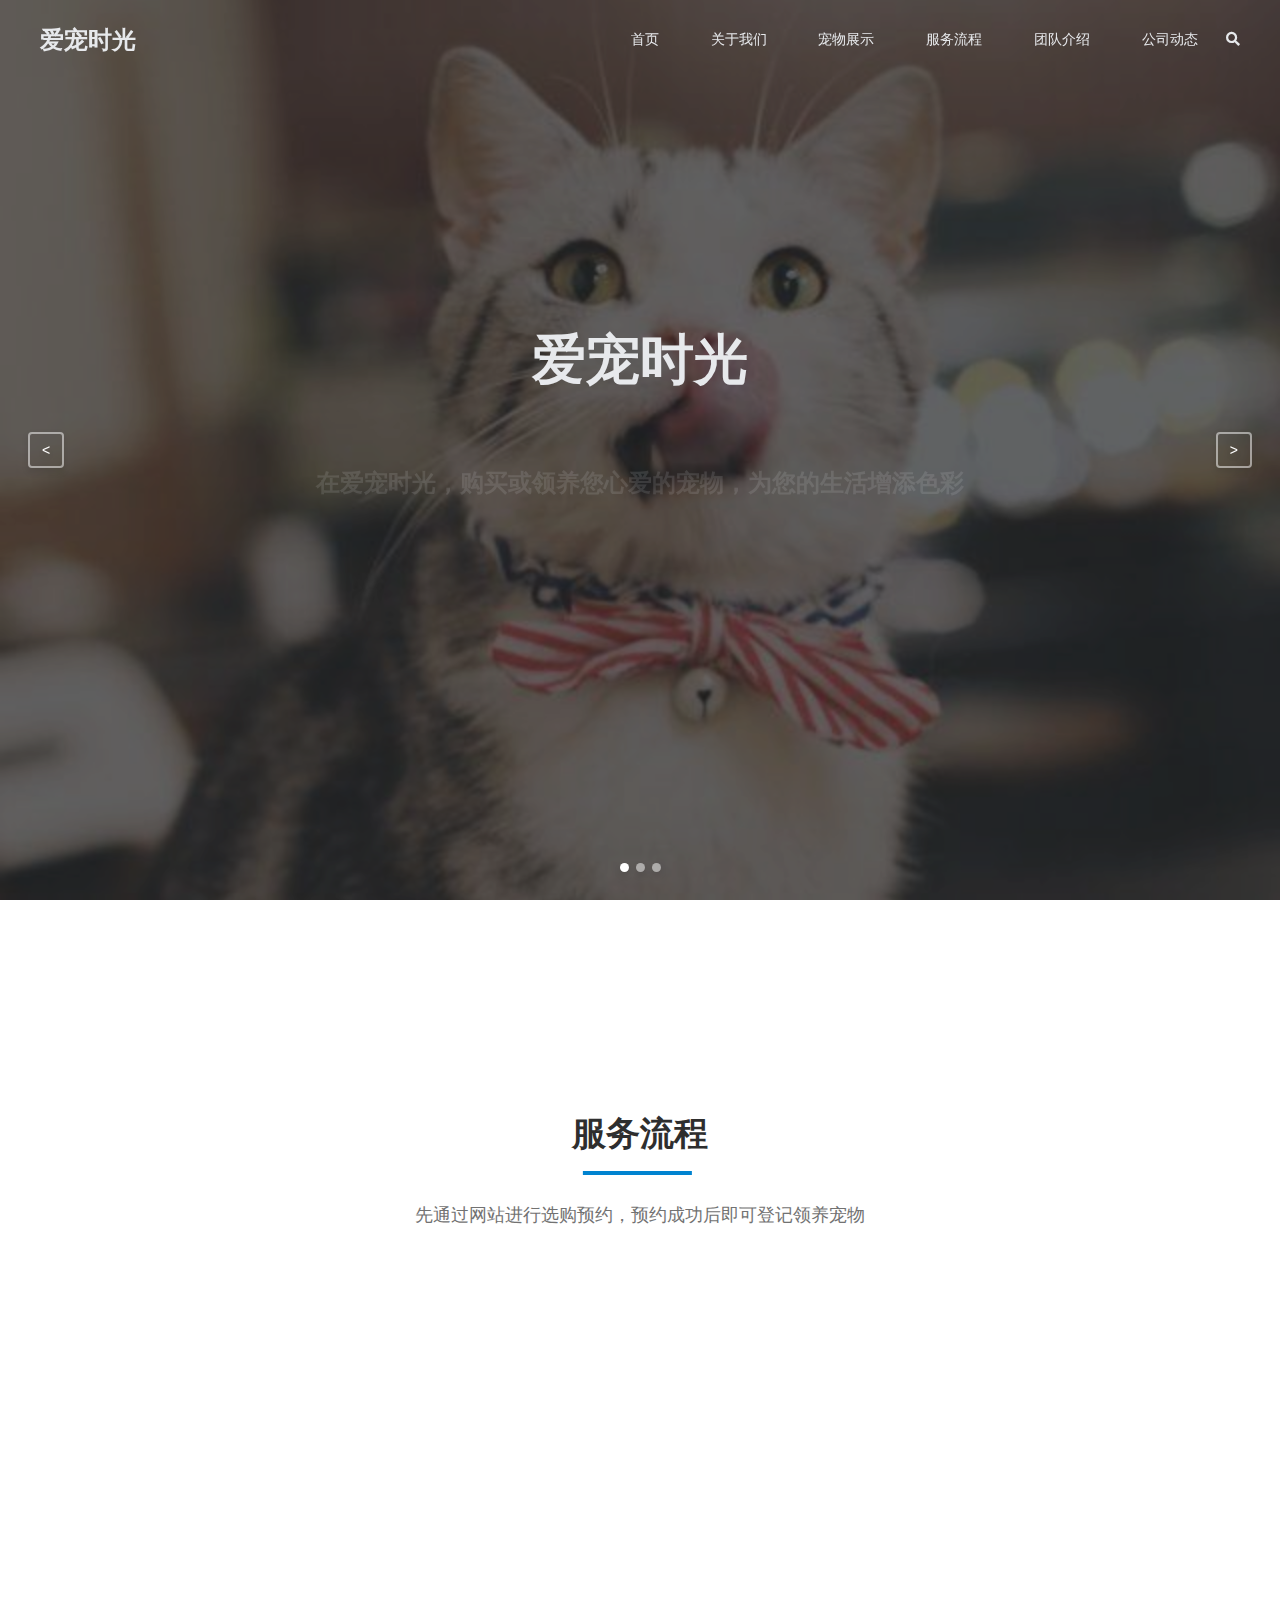
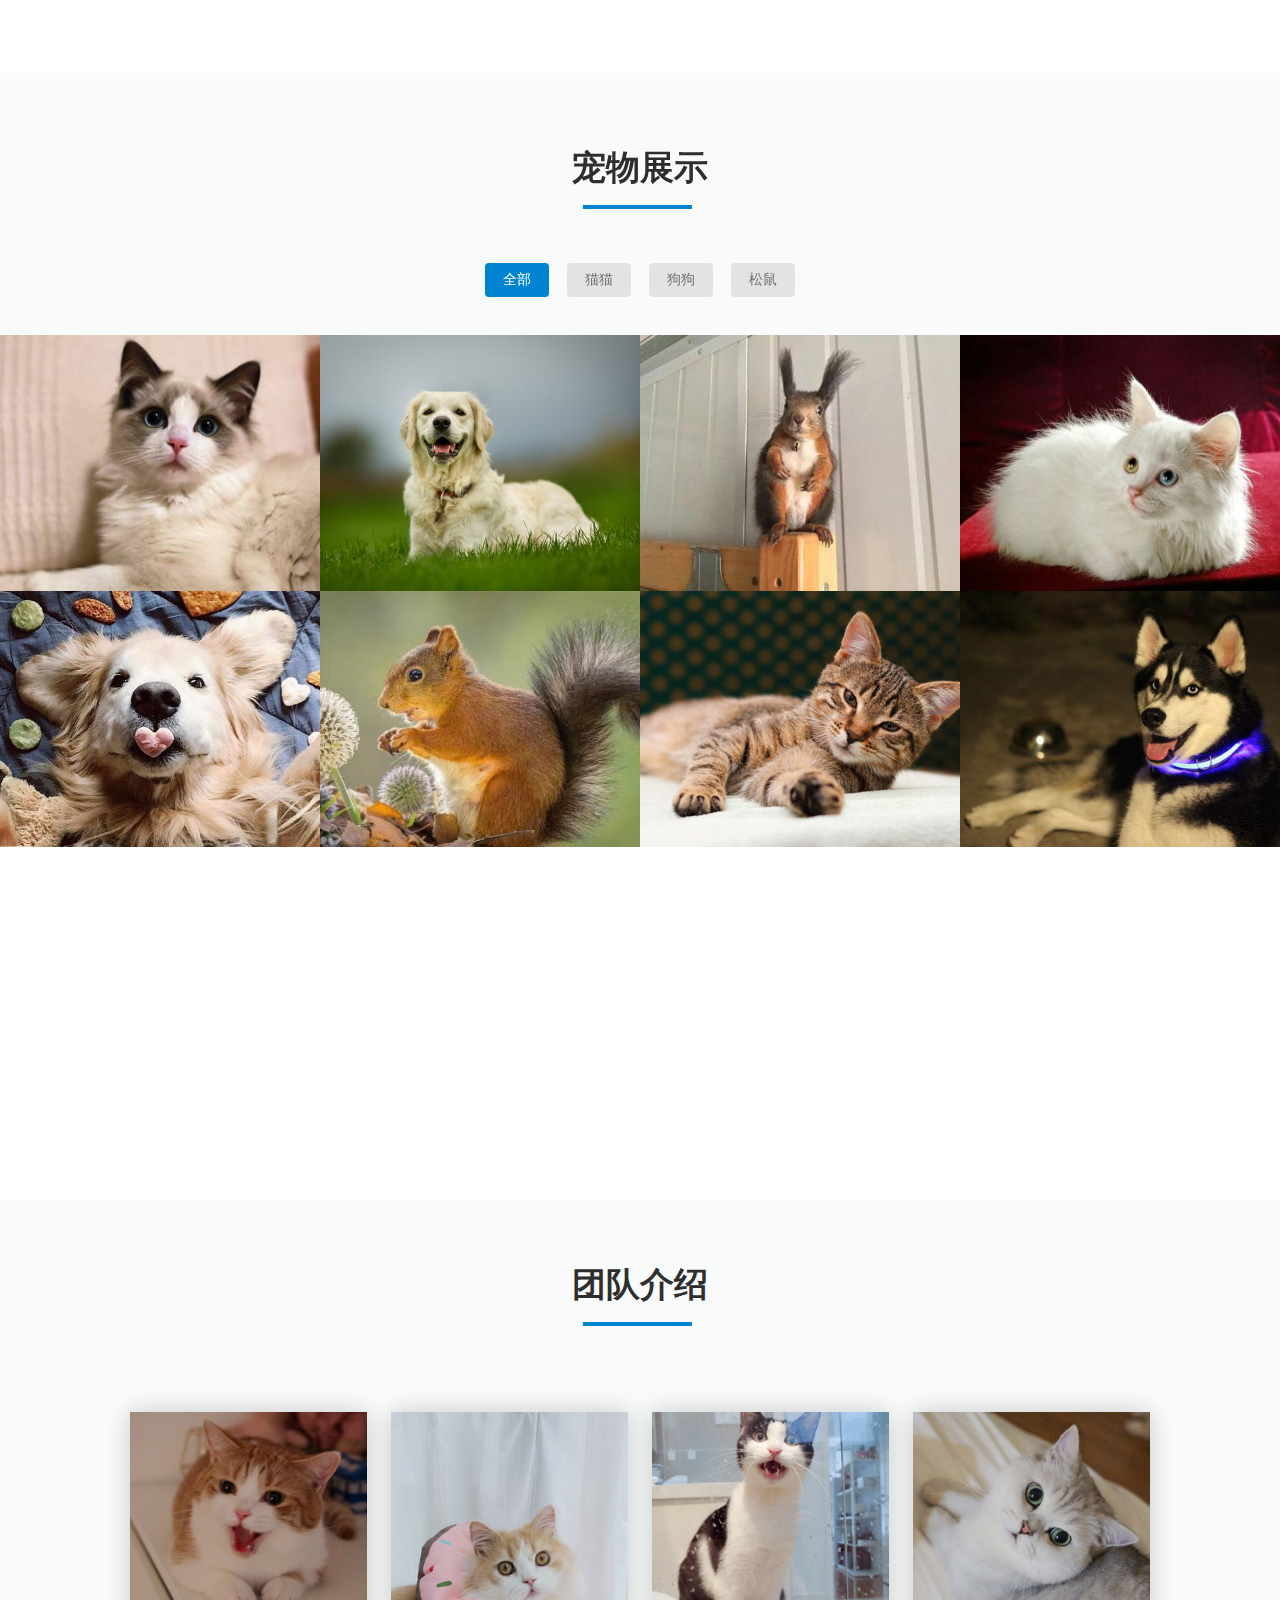
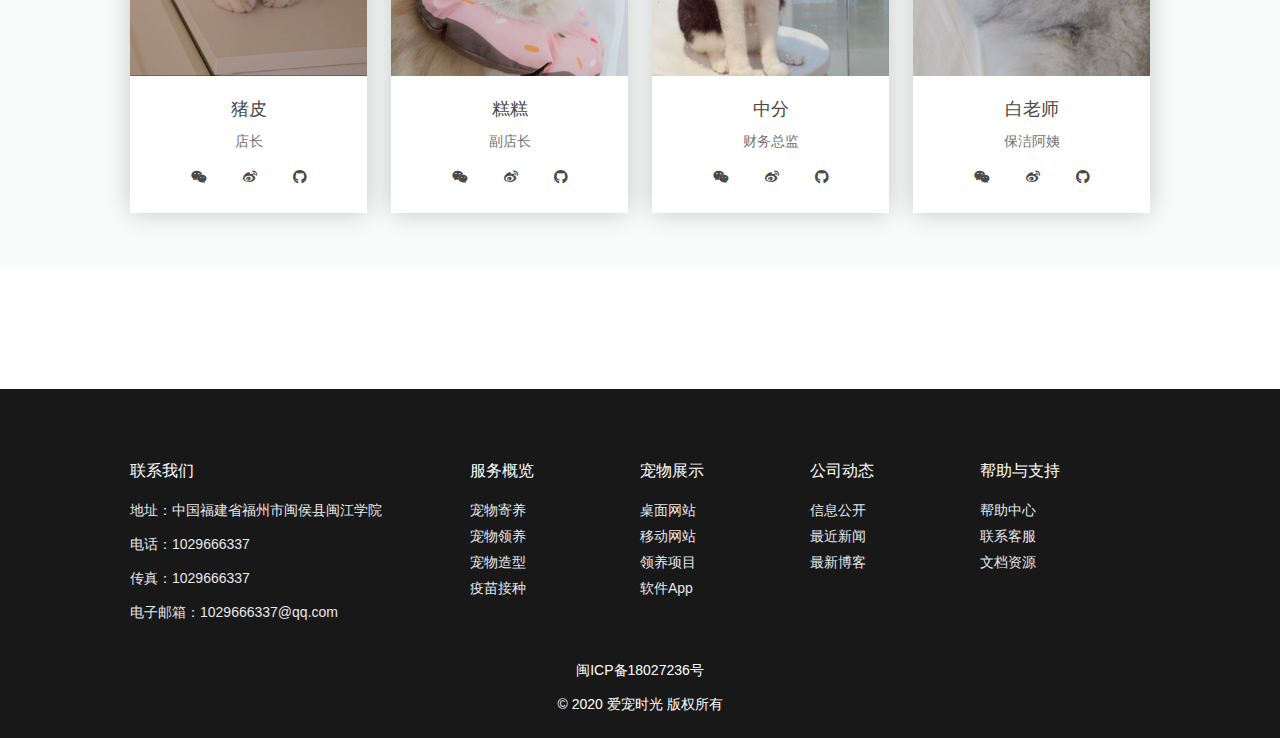
<file: day06/index.html>
<!DOCTYPE html>
<html lang="en">
  <head>
    <meta charset="UTF-8" />
    <meta name="viewport" content="width=device-width, initial-scale=1.0" />
    <link rel="shortcut icon" href="./favicon.ico" type="image/x-icon" />
    <script src="./libs/show/show.js"></script>
    <script src="./libs/scrollReveal/scrollreveal.min.js"></script>
    <link
      rel="stylesheet"
      href="https://cdn.bootcss.com/font-awesome/5.11.2/css/all.css"
    />
    <link rel="stylesheet" href="./libs/glide/glide.core.min.css" />
    <link rel="stylesheet" href="./libs/glide/glide.theme.min.css" />
    <link rel="stylesheet" href="style.css" />
    <title>爱宠时光-主页</title>
  </head>
  <body>
    <div id="app">
      <header>
        <div class="logo">爱宠时光</div>
        <nav>
          <a href="./index.html">首页</a>
          <a href="./about.html">关于我们</a>
          <a href="#showcases">宠物展示</a>
          <a href="#service">服务流程</a>
          <a href="#team-intro">团队介绍</a>
          <a href="./news.html">公司动态</a>
          <i class="fas fa-search"></i>
        </nav>
        <div class="burger">
          <div class="burger-line1"></div>
          <div class="burger-line2"></div>
          <div class="burger-line3"></div>
        </div>
      </header>
      <div id="home" class="glide">
        <div class="glide__track" data-glide-el="track">
          <div class="glide__slides">
            <div class="glide__slide">
              <div class="slide-caption">
                <h1>爱宠时光</h1>
                <h3>
                  在爱宠时光，购买或领养您心爱的宠物，为您的生活增添色彩
                </h3>
                <button class="explore-btn">探索更多</button>
              </div>
              <div class="backdrop"></div>
              <img src="./images/cat-banner.jpg" alt="cat" />
            </div>
            <div class="glide__slide">
              <div class="slide-caption left">
                <h1>可爱的松鼠</h1>
                <h3>
                  性格温顺，黏人可爱的小松鼠，你喜欢吗？
                </h3>
                <button class="explore-btn">探索更多</button>
              </div>
              <div class="backdrop"></div>
              <img src="./images/songshu.jpg" alt="songshu"></img>
            </div>
            <div class="glide__slide">
              <div class="slide-caption left">
                <h1>中二的哈士奇，拆家小能手</h1>
                <h3>
                  迎面而来的中二气息，养了它你就要做好被拆家的准备了
                </h3>
                <button class="explore-btn">探索更多</button>
              </div>
              <div class="backdrop"></div>
              <img src="./images/dog3.jpg" alt="dog"></img>
            </div>
          </div>
        </div>
        <div class="glide__arrows" data-glide-el="controls">
          <button class="glide__arrow glide__arrow--left" data-glide-dir="<">
            <
          </button>
          <button class="glide__arrow glide__arrow--right" data-glide-dir=">">
            >
          </button>
        </div>
        <div class="glide__bullets" data-glide-el="controls[nav]">
          <button class="glide__bullet" data-glide-dir="=0"></button>
          <button class="glide__bullet" data-glide-dir="=1"></button>
          <button class="glide__bullet" data-glide-dir="=2"></button>
        </div>
      </div>
      <div class="content-wrapper">
        <section id="service" class="service">
          <h2 class="title1">服务流程</h2>
          <p class="intro">
            先通过网站进行选购预约，预约成功后即可登记领养宠物
          </p>
          <div class="services">
            <div class="service-item">
              <i class="fas fa-comments"></i>
              <h2 class="service-title">预约登记</h2>
              <p class="service-content">
                客户需通过网站提前进行预约
              </p>
            </div>
            <div class="service-item">
              <i class="fas fa-paw"></i>
              <h2 class="service-title">挑选宠物</h2>
              <p class="service-content">
                客户通过现场接触确定领养的宠物
              </p>
            </div>
            <div class="service-item">
              <i class="fas fa-pen"></i>
              <h2 class="service-title">签订协议</h2>
              <p class="service-content">
                客户选择领养的宠物，签署必要的领养协议
              </p>
            </div>
            <div class="service-item">
              <i class="fas fa-medkit"></i>
              <h2 class="service-title">接种疫苗</h2>
              <p class="service-content">
                客户携带宠物到宠物医院接种必要的疫苗并进行观察
              </p>
            </div>
            <div class="service-item">
              <i class="fas fa-camera"></i>
              <h2 class="service-title">观察阶段</h2>
              <p class="service-content">
                疫苗接种后的一周内可寄放至宠物店进行观察
              </p>
            </div>
            <div class="service-item">
              <i class="fas fa-check"></i>
              <h2 class="service-title">成功领养</h2>
              <p class="service-content">
                观察期结束后，客户可带自己心爱的宠物离开宠物店
              </p>
            </div>
          </div>
        </section>
        <section id="showcases" class="showcases section-bg">
          <h2 class="title1">宠物展示</h2>
          <div class="filter-btns">
            <button class="filter-btn active" data-filter="*">全部</button>
            <button class="filter-btn" data-filter=".cat">猫猫</button>
            <button class="filter-btn" data-filter=".dog">狗狗</button>
            <button class="filter-btn" data-filter=".yangtuo">松鼠</button>
          </div>
          <div class="cases">
            <div class="case-item cat">
              <img
                src="./images/cat1.jpg"
                alt=""
              />
            </div>
            <div class="case-item dog">
              <img
                src="./images/dog1.jpg"
                alt=""
              />
            </div>
            <div class="case-item yangtuo">
              <img
                src="./images/songshu1.jpg"
                alt=""
              />
            </div>
            <div class="case-item cat">
              <img
                src="./images/cat2.jpg"
                alt=""
              />
            </div>
            <div class="case-item dog">
              <img
                src="./images/dog2.jpg"
                alt=""
              />
            </div>
            <div class="case-item yangtuo">
              <img
                src="./images/songshu2.jpg"
                alt=""
              />
            </div>
            <div class="case-item cat">
              <img
                src="./images/cat3.jpg"
                alt=""
              />
            </div>
            <div class="case-item dog">
              <img
                src="./images/dog3.jpg"
                alt=""
              />
            </div>
          </div>
        </section>
        
        <section class="data-section">
          <div class="data-piece">
            <i class="fas fa-user"></i>
            <div class="num">156</div>
            <div class="data-desc">名员工</div>
          </div>
          <div class="data-piece">
            <i class="fas fa-award"></i>
            <div class="num">288</div>
            <div class="data-desc">个奖项</div>
          </div>
          <div class="data-piece">
            <i class="fas fa-laugh-wink"></i>
            <div class="num">1588</div>
            <div class="data-desc">次点赞</div>
          </div>
          <div class="data-piece">
            <i class="fas fa-cat"></i>
            <div class="num">220</div>
            <div class="data-desc">只宠物</div>
          </div>
        </section>
        <section id="team-intro" class="team-intro section-bg">
          <h2 class="title1">团队介绍</h2>
          <div class="team-members">
            <div class="team-member">
              <div class="profile-image">
                <img src="./images/zhupi.png" alt="" />
              </div>
              <h4 class="name">猪皮</h4>
              <p class="position">店长</p>
              <ul class="social-links">
                <li>
                  <a href=""><i class="fab fa-weixin"></i></a>
                </li>
                <li>
                  <a href=""><i class="fab fa-weibo"></i></a>
                </li>
                <li>
                  <a href=""><i class="fab fa-github"></i></a>
                </li>
              </ul>
            </div>
            <div class="team-member">
              <div class="profile-image">
                <img
                  src="./images/giaogiao.png"
                  alt=""
                />
              </div>
              <h4 class="name">糕糕</h4>
              <p class="position">副店长</p>
              <ul class="social-links">
                <li>
                  <a href=""><i class="fab fa-weixin"></i></a>
                </li>
                <li>
                  <a href=""><i class="fab fa-weibo"></i></a>
                </li>
                <li>
                  <a href=""><i class="fab fa-github"></i></a>
                </li>
              </ul>
            </div>
            <div class="team-member">
              <div class="profile-image">
                <img
                  src="./images/zhongfen.png"
                  alt=""
                />
              </div>
              <h4 class="name">中分</h4>
              <p class="position">财务总监</p>
              <ul class="social-links">
                <li>
                  <a href=""><i class="fab fa-weixin"></i></a>
                </li>
                <li>
                  <a href=""><i class="fab fa-weibo"></i></a>
                </li>
                <li>
                  <a href=""><i class="fab fa-github"></i></a>
                </li>
                
              </ul>
            </div>
            <div class="team-member">
              <div class="profile-image">
                <img src="./images/bai.jpg" alt="" />
              </div>
              <h4 class="name">白老师</h4>
              <p class="position">保洁阿姨</p>
              <ul class="social-links">
                <li>
                  <a href=""><i class="fab fa-weixin"></i></a>
                </li>
                <li>
                  <a href=""><i class="fab fa-weibo"></i></a>
                </li>
                <li>
                  <a href=""><i class="fab fa-github"></i></a>
                </li>
               
              </ul>
            </div>
          </div>
        </section>
        
      </div>
      <footer>
        <div class="footer-menus">
          <div class="contact-us">
            <p class="menu-title">联系我们</p>
            <p>地址：中国福建省福州市闽侯县闽江学院</p>
            <p>电话：1029666337</p>
            <p>传真：1029666337</p>
            <p>电子邮箱：1029666337@qq.com</p>
          </div>
          <div class="service-menu footer-menu">
            <p class="menu-title">服务概览</p>
            <ul class="menu-items">
              <li><a href="#">宠物寄养</a></li>
              <li><a href="#">宠物领养</a></li>
              <li><a href="#">宠物造型</a></li>
              <li><a href="#">疫苗接种</a></li>
            </ul>
          </div>
          <div class="service-menu footer-menu">
            <p class="menu-title">宠物展示</p>
            <ul class="menu-items">
              <li><a href="#">桌面网站</a></li>
              <li><a href="#">移动网站</a></li>
              <li><a href="#">领养项目</a></li>
              <li><a href="#">软件App</a></li>
            </ul>
          </div>
          <div class="service-menu footer-menu">
            <p class="menu-title">公司动态</p>
            <ul class="menu-items">
              <li><a href="#">信息公开</a></li>
              <li><a href="#">最近新闻</a></li>
              <li><a href="https://blog.cloudhao.top" target="_blank">最新博客</a></li>
            </ul>
          </div>
          <div class="service-menu footer-menu">
            <p class="menu-title">帮助与支持</p>
            <ul class="menu-items">
              <li><a href="#">帮助中心</a></li>
              <li><a href="#">联系客服</a></li>
              <li><a href="#">文档资源</a></li>
            </ul>
          </div>
          <p class="icp-info">闽ICP备18027236号</p>
          <p class="rights">
            &copy; 2020 爱宠时光 版权所有
          </p>
          <div class="scrollToTop">
            <a href="#home"><i class="fas fa-chevron-up"></i></a>
          </div>
        </div>
      </footer>
    </div>
    <script src="./libs/isotope/isotope.pkgd.min.js"></script>
    <script src="./libs/anime/anime.min.js"></script>
    <script src="./libs/glide/glide.min.js"></script>
    <script src="./libs/smooth-scroll/smooth-scroll.polyfills.min.js"></script>
    <script src="./index.js"></script>
  </body>
</html>
</file>
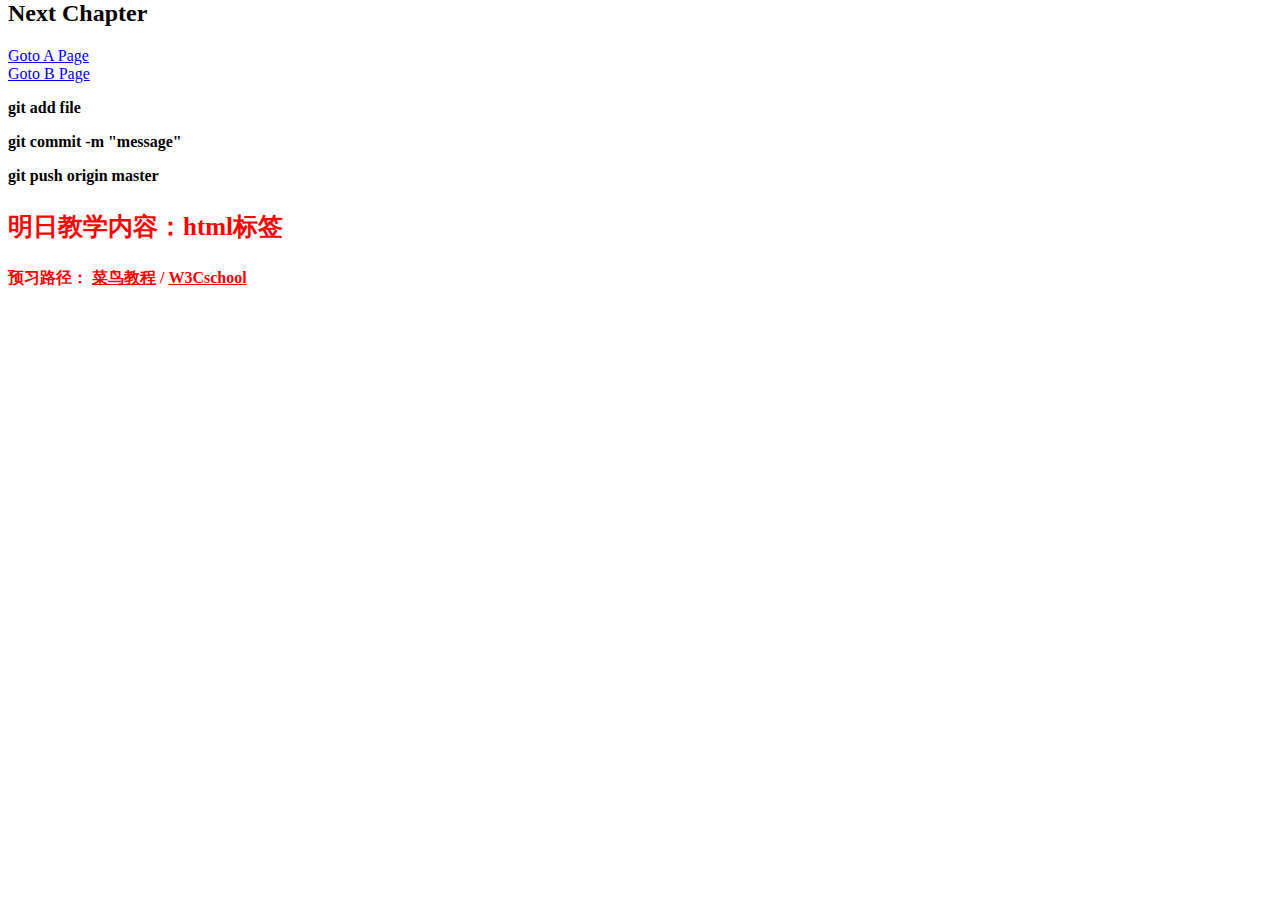
<file: day1/index.html>
<html lang="en">
  <head>
    <meta charset="UTF-8" />
    <meta name="viewport" content="width=device-width, initial-scale=1.0" />
    <title>首页</title>
    <link rel=icon href=./favicon.ico>
    <link rel="stylesheet" href="./style.css" />
   
  </head>
  <body>
    <div id="app">
      <h2>Next Chapter</h2>
      <ul>
        <li><a href="./a.html">Goto A Page</a></li>
        <li><a href="./b.html">Goto B Page</a></li>
     
      </ul>
      <p class="line">git add file</p>
      <p class="line">git commit -m "message"</p>
      <p class="line">git push origin master</p>
      <p class="next" style="font-weight: bold; font-size: 25px;">
        明日教学内容：html标签
      </p>
      <p class="line next">
        预习路径：
        <a
          class="next"
          target="_blank"
          href="https://www.runoob.com/tags/tag-html.html"
          >菜鸟教程</a
        >
        /
        <a
          class="next"
          target="_blank"
          href="https://www.w3school.com.cn/tags/tag_html.asp"
          >W3Cschool</a
        >
      </p>
    </div>
  </body>
</html>
</file>
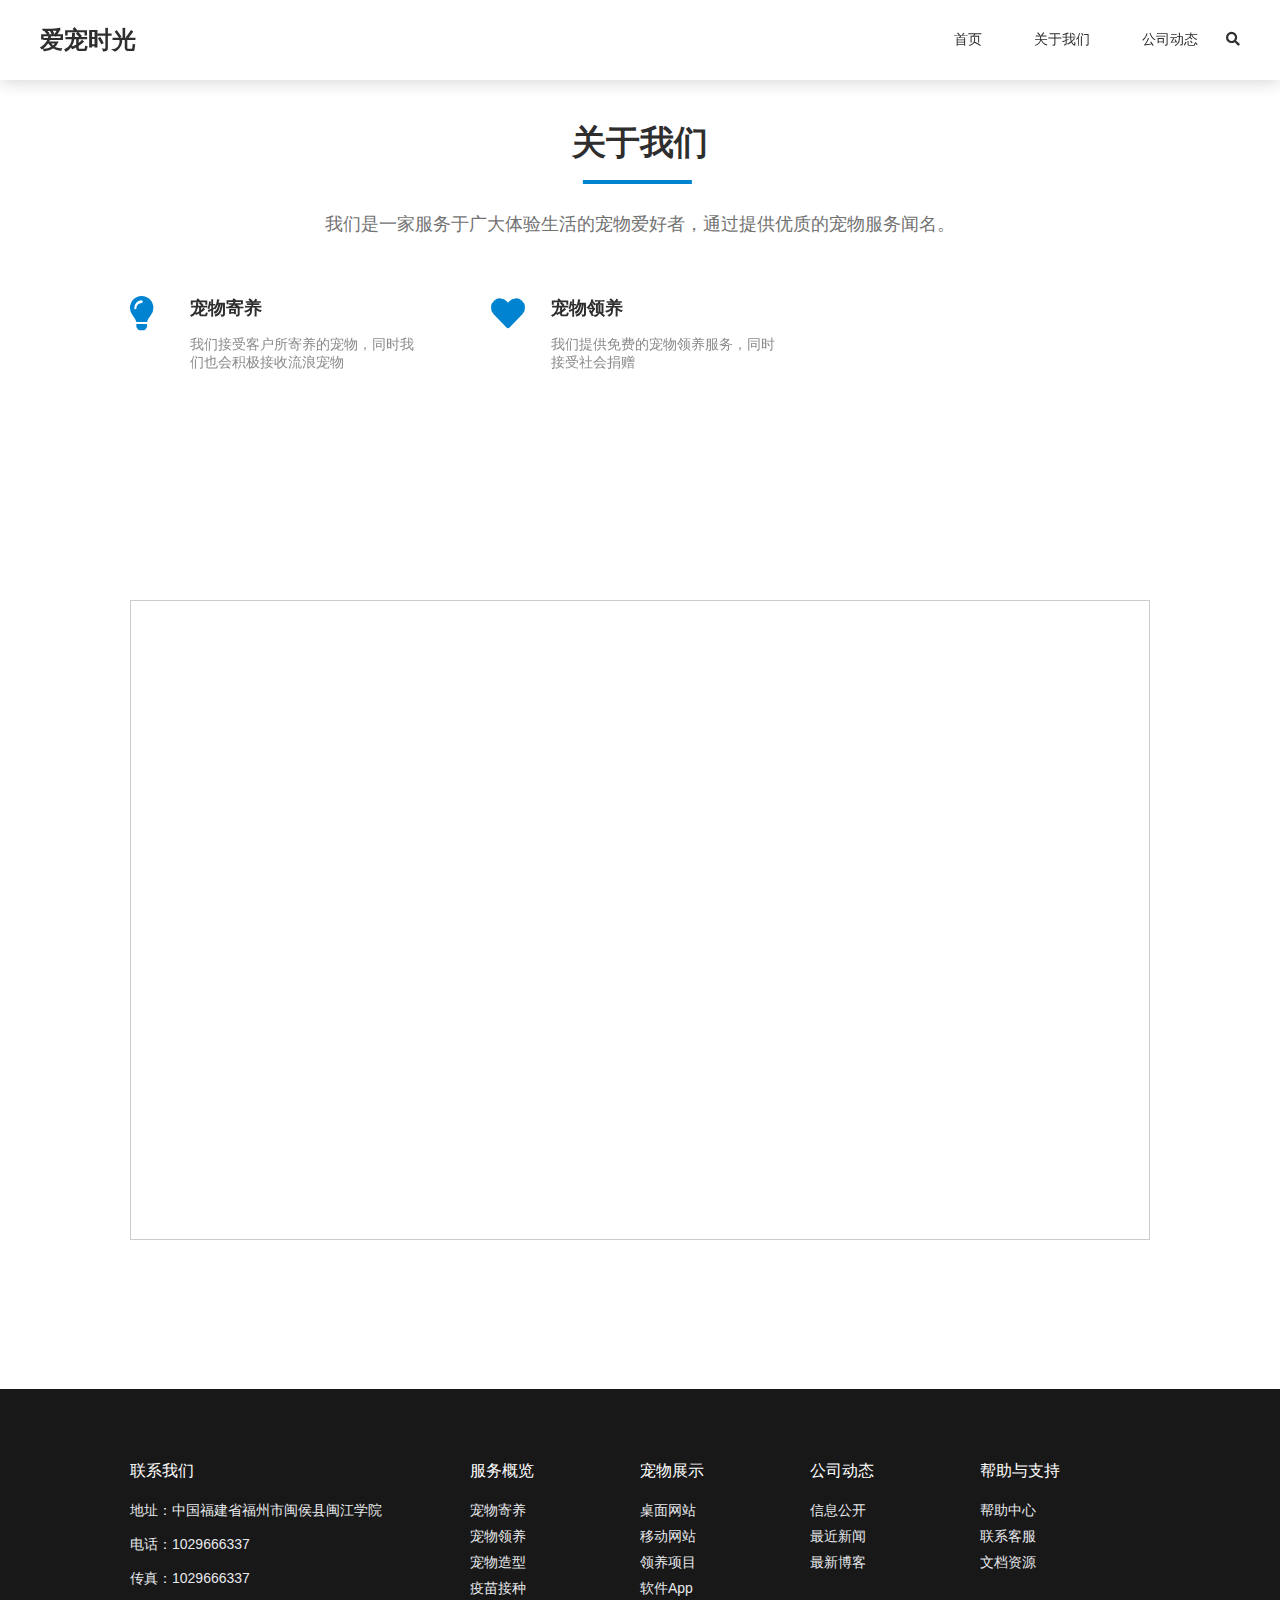
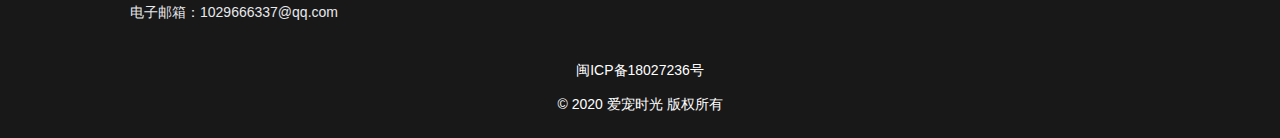
<file: day06/about.html>
<!DOCTYPE html>
<html lang="en">
  <head>
    <meta charset="UTF-8" />
    <meta name="viewport" content="width=device-width, initial-scale=1.0" />
    <script src="./libs/scrollReveal/scrollreveal.min.js"></script>
    <link rel="shortcut icon" href="./favicon.ico" type="image/x-icon" />
    <link
      rel="stylesheet"
      href="https://cdn.bootcss.com/font-awesome/5.11.2/css/all.css"
    />
    <link rel="stylesheet" href="./libs/glide/glide.core.min.css" />
    <link rel="stylesheet" href="./libs/glide/glide.theme.min.css" />
    <link rel="stylesheet" href="style.css" />
    <title>关于-爱宠时光</title>
  </head>
  <body>
    <div id="app">
      <header class="sticky">
        <div class="logo">爱宠时光</div>
        <nav>
          <a href="./index.html">首页</a>
          <a href="./about.html">关于我们</a>
          <a href="./news.html">公司动态</a>
          <i class="fas fa-search"></i>
        </nav>
        <div class="burger">
          <div class="burger-line1"></div>
          <div class="burger-line2"></div>
          <div class="burger-line3"></div>
        </div>
      </header>
      <div class="content-wrapper">
        <section id="about-us" class="about-us">
          <h2 class="title1">关于我们</h2>
          <p class="intro">
            我们是一家服务于广大体验生活的宠物爱好者，通过提供优质的宠物服务闻名。
          </p>
          <div class="features">
            <div class="feature">
              <i class="fas fa-lightbulb"></i>
              <h4 class="feature-title">宠物寄养</h4>
              <p class="feature-content">
                我们接受客户所寄养的宠物，同时我们也会积极接收流浪宠物
              </p>
            </div>
            <div class="feature">
              <i class="fas fa-heart"></i>
              <h4 class="feature-title">宠物领养</h4>
              <p class="feature-content">
                我们提供免费的宠物领养服务，同时接受社会捐赠
              </p>
            </div>
            <div class="feature">
              <i class="fas fa-fire"></i>
              <h4 class="feature-title">接种疫苗</h4>
              <p class="feature-content">
                我们提供接种疫苗的服务，接种疫苗的费用需要客户自行承担
              </p>
            </div>
            <div class="feature">
              <i class="fas fa-dog"></i>
              <h4 class="feature-title">宠物造型</h4>
              <p class="feature-content">
                谁不想自己的宠物美美哒，我们的造型师tony老师已经按耐不住了
              </p>
            </div>
            <div class="feature">
              <i class="fas fa-tachometer-alt"></i>
              <h4 class="feature-title">健康建议</h4>
              <p class="feature-content">
                我们的客服小姐姐能够解答日常养宠的小窍门，等你来问
              </p>
            </div>
            <div class="feature">
              <i class="fas fa-lightbulb"></i>
              <h4 class="feature-title">社会捐赠</h4>
              <p class="feature-content">
                由于我们是无偿领养，日常的开销很大，希望接受大家的捐赠
              </p>
            </div>
          </div>
        </section>
        <section class="map">
            <div class="map-content" id="dituContent"></div>
        </section>
        
      </div>
      <footer>
        <div class="footer-menus">
          <div class="contact-us">
            <p class="menu-title">联系我们</p>
            <p>地址：中国福建省福州市闽侯县闽江学院</p>
            <p>电话：1029666337</p>
            <p>传真：1029666337</p>
            <p>电子邮箱：1029666337@qq.com</p>
          </div>
          <div class="service-menu footer-menu">
            <p class="menu-title">服务概览</p>
            <ul class="menu-items">
              <li><a href="#">宠物寄养</a></li>
              <li><a href="#">宠物领养</a></li>
              <li><a href="#">宠物造型</a></li>
              <li><a href="#">疫苗接种</a></li>
            </ul>
          </div>
          <div class="service-menu footer-menu">
            <p class="menu-title">宠物展示</p>
            <ul class="menu-items">
              <li><a href="#">桌面网站</a></li>
              <li><a href="#">移动网站</a></li>
              <li><a href="#">领养项目</a></li>
              <li><a href="#">软件App</a></li>
            </ul>
          </div>
          <div class="service-menu footer-menu">
            <p class="menu-title">公司动态</p>
            <ul class="menu-items">
              <li><a href="#">信息公开</a></li>
              <li><a href="#">最近新闻</a></li>
              <li><a href="https://blog.cloudhao.top" target="_blank">最新博客</a></li>
            </ul>
          </div>
          <div class="service-menu footer-menu">
            <p class="menu-title">帮助与支持</p>
            <ul class="menu-items">
              <li><a href="#">帮助中心</a></li>
              <li><a href="#">联系客服</a></li>
              <li><a href="#">文档资源</a></li>
            </ul>
          </div>
          <p class="icp-info">闽ICP备18027236号</p>
          <p class="rights">
            &copy; 2020 爱宠时光 版权所有
          </p>
          <div class="scrollToTop">
            <a href="#home"><i class="fas fa-chevron-up"></i></a>
          </div>
        </div>
      </footer>
    </div>
    <script src="./libs/isotope/isotope.pkgd.min.js"></script>
    <script src="./libs/anime/anime.min.js"></script>
    <script src="./libs/glide/glide.min.js"></script>
    <script src="./libs/smooth-scroll/smooth-scroll.polyfills.min.js"></script>
    <script type="text/javascript" src="https://api.map.baidu.com/api?v=2.0&ak=dyYlKkmV88vS5jbXKkhEdzoobi1N5ueU&s=1"></script>
    <script src="./about.js"></script>
  </body>
</html>
</file>
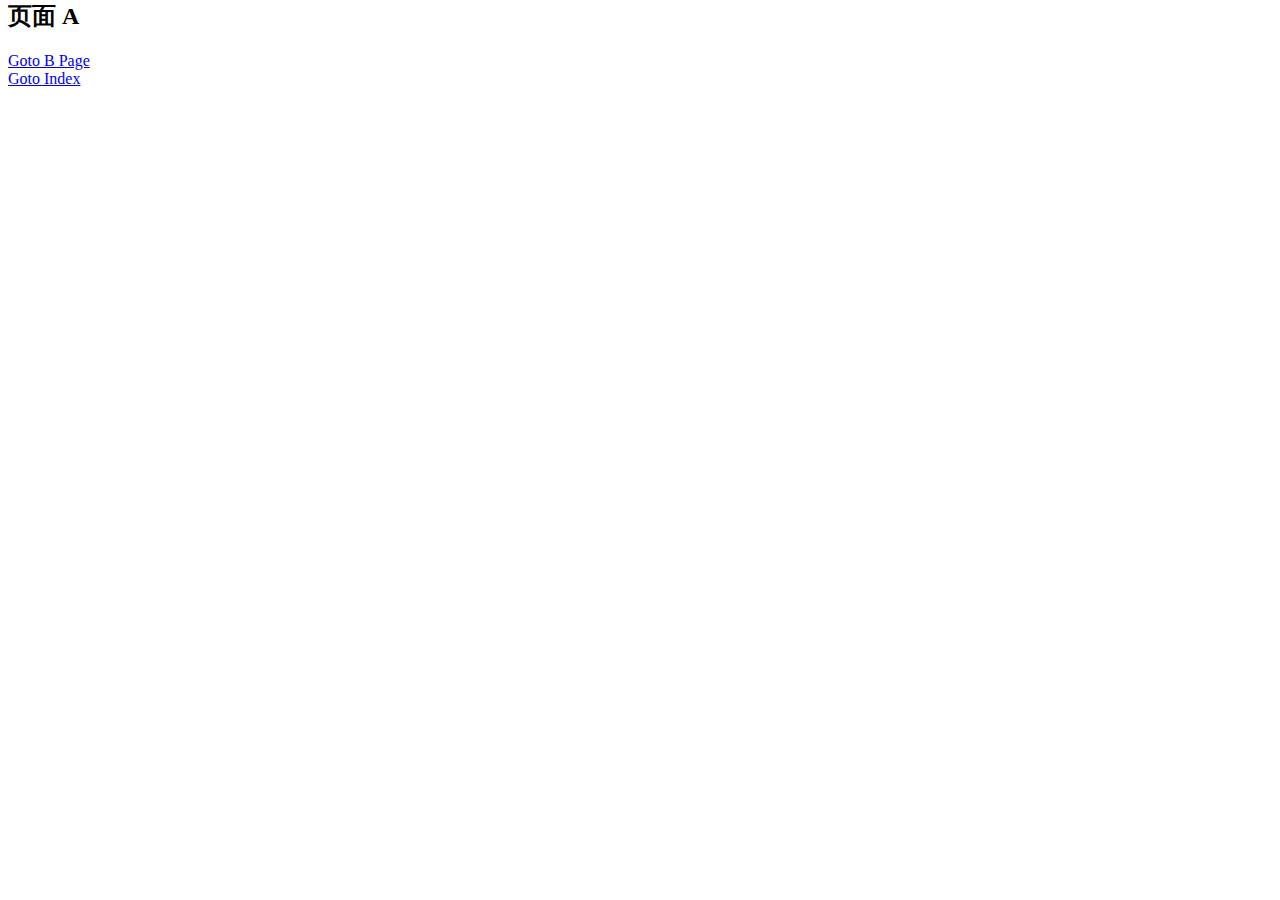
<file: day1/a.html>
<html lang="en">
<head>
    <meta charset="UTF-8" />
    <meta name="viewport" content="width=device-width, initial-scale=1.0" />
    <title>A页面</title>
    <link rel=icon href=./favicon.ico>
    <link rel="stylesheet" href="./style.css" />
</head>
<body>
    <div id="app">
        <h2>页面 A</h2>
        <ul>
            <li><a href="./b.html">Goto B Page</a></li>
            <li><a href="./index.html">Goto Index</a></li>
        </ul>
    </div>
</body>
</html>
</file>
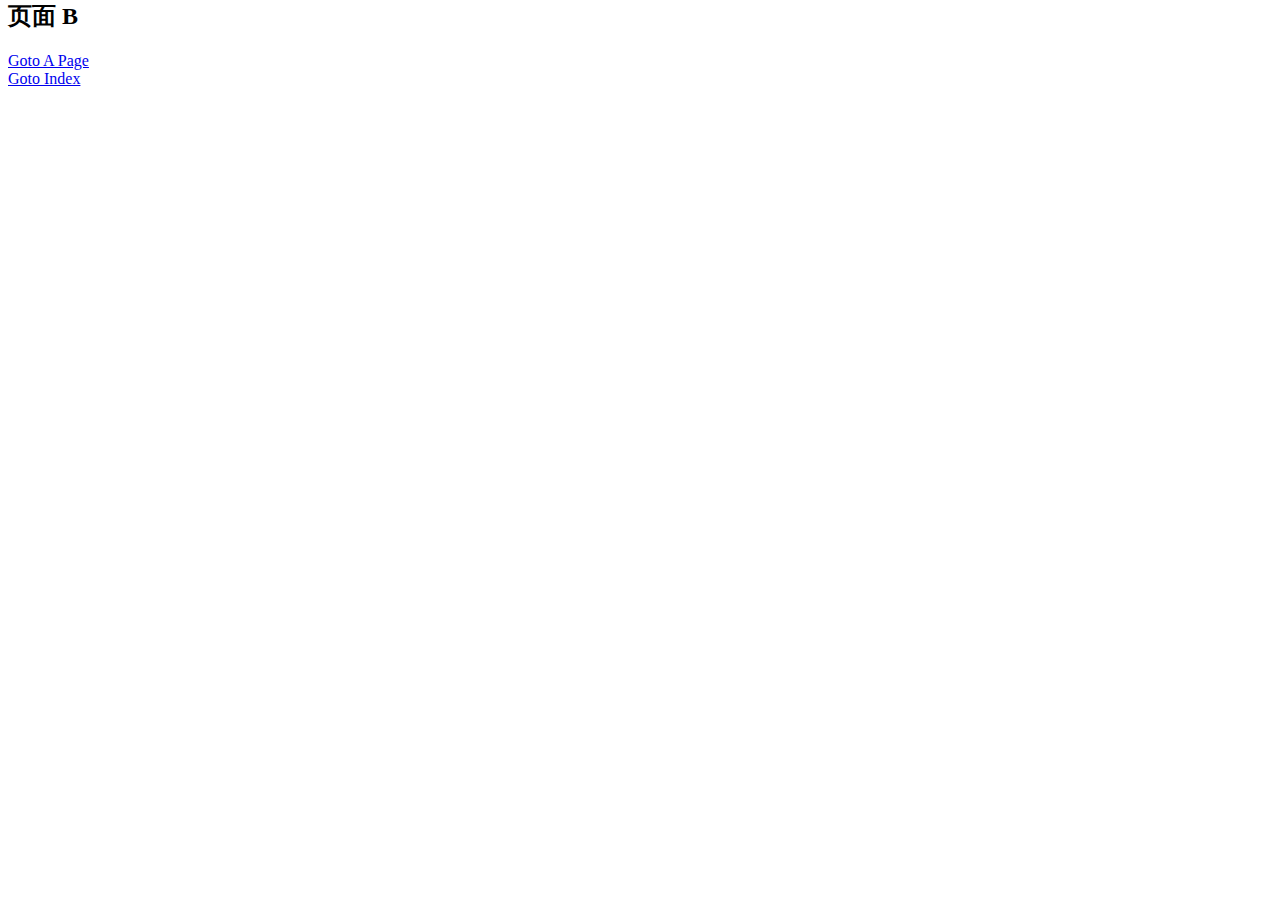
<file: day1/b.html>
<html lang="en">
  <head>
    <meta charset="UTF-8" />
    <meta name="viewport" content="width=device-width, initial-scale=1.0" />
    <title>B页面</title>
    <link rel=icon href=./favicon.ico>
    <link rel="stylesheet" href="./style.css" />
  </head>
  <body>
    <div id="app">
      <h2>页面 B</h2>
      <ul>
        <li><a href="./a.html">Goto A Page</a></li>
        <li><a href="./index.html">Goto Index</a></li>
      </ul>
    </div>
  </body>
</html>
</file>
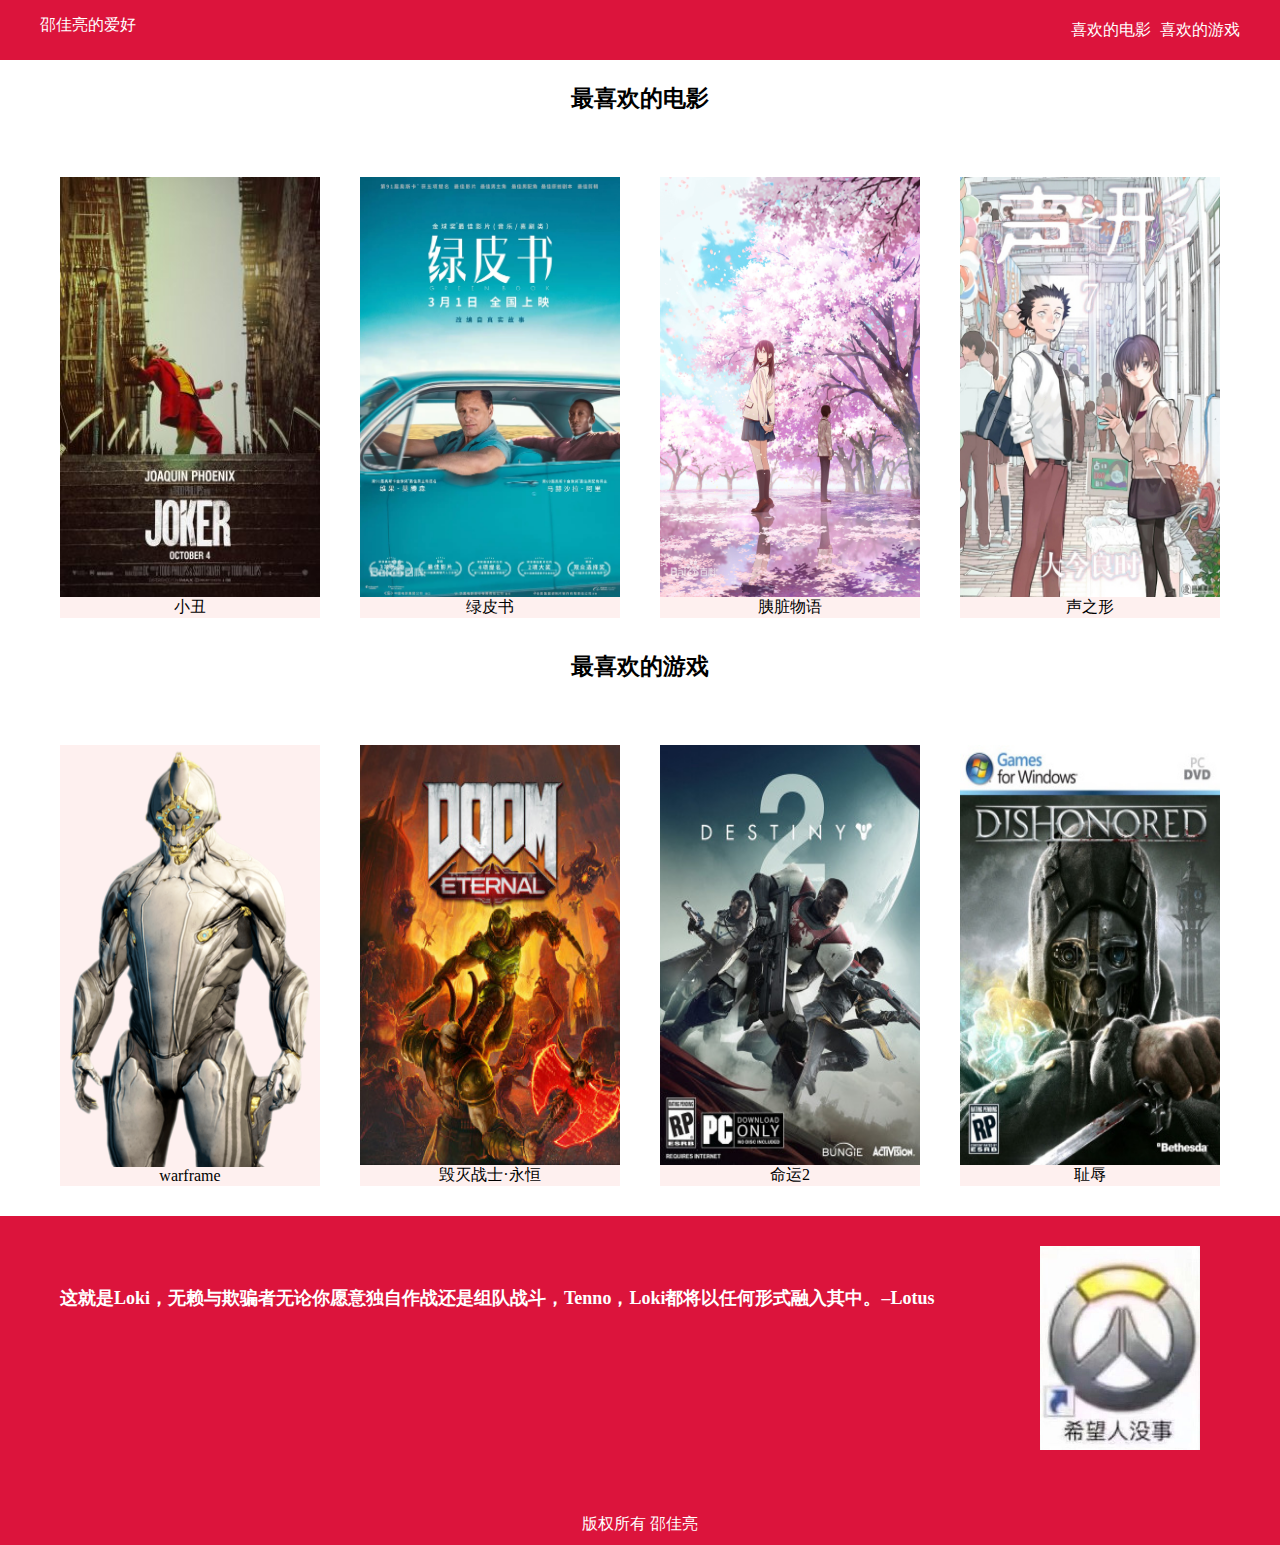
<file: show/show.html>
<!DOCTYPE html>
<html lang="en">
<head>
    <meta charset="UTF-8">
    <meta name="viewport" content="width=device-width, initial-scale=1.0">
    <title>邵佳亮的个人展示页</title>
    <link rel="stylesheet" href="./show.css" />
</head>
<body>
    <div style="width: 100%;">
        <div class="header">
            <div class="header-box">
                <div class="header-box-left">
                    <span style="vertical-align: middle;">邵佳亮的爱好</span>
                </div>
                <div class="header-box-right">
                    <a href="#movie">喜欢的电影</a>
                    <a href="#game">喜欢的游戏</a>
                </div>
            </div>
        </div>
        <div class="content">
            <div style="position:relative;">
                <p id="movie" class="content-title">最喜欢的电影</p>
                <div class="content-movie">
                    <div class="content-movie-det">
                        <img src="./joker.jpg" alt="" />
                        <span>小丑</span>
                      </div>
                      <div class="content-movie-det">
                        <img src="./lps.jpg" alt="" />
                        <span>绿皮书</span>
                      </div>
                      <div class="content-movie-det">
                        <img src="./yizang.jpg" alt="" />
                        <span>胰脏物语</span>
                      </div>
                      <div class="content-movie-det">
                        <img src="./slient_voice.jpg" alt="" />
                        <span>声之形</span>
                      </div>
                </div>
            </div>
            <div style="position: relative;">
                <p id="game" class="content-tiile">最喜欢的游戏</p>
                 <div class="content-game">
                        <div class="content-game-det">
                          <img src="./260px-ExcaliburPrimeNewLook.png" alt="" />
                          <span>warframe</span>
                        </div>
                        <div class="content-game-det">
                          <img src="./doom.jpg" alt="" />
                          <span>毁灭战士·永恒</span>
                        </div>
                        <div class="content-game-det">
                          <img src="./destiny2.jpg" alt="" />
                          <span>命运2</span>
                        </div>
                        <div class="content-game-det">
                          <img src="./dishonored.jpg" alt="" />
                          <span>耻辱</span>
                         </div>
                </div>
            </div>
        </div>
        <div class="button">
            <div class="button-text">
                <div class="button-text-left">
                    <div class="button-text-left-word">
                        <span>
                        	这就是Loki，无赖与欺骗者无论你愿意独自作战还是组队战斗，Tenno，Loki都将以任何形式融入其中。–Lotus</span>
                    </div>
                </div>
                <div class="button-text-right">
                    <img src="./emoji.jpg" alt="emoji" width="160px" />
                </div>
            </div>
            <div style="padding-top: 60px; padding-bottom: 10px;">
                <span style="color: white;">版权所有&nbsp;邵佳亮</span>
            </div>
        </div>
    </div>
    <script type="text/javascript">document.write(unescape("%3Cspan id='cnzz_stat_icon_1279019517'%3E%3C/span%3E%3Cscript src='https://s4.cnzz.com/z_stat.php%3Fid%3D1279019517%26show%3Dpic2' type='text/javascript'%3E%3C/script%3E"));</script>
</body>
</html>
</file>
<file: day06/style.css>
* {
  margin: 0;
  padding: 0;
  box-sizing: border-box;
  font-family: Helvetica, "PingFang SC", "Microsoft Yahei", sans-serif;
  font-size: 14px;
}
html{
  overflow: auto;
  overflow-x: hidden;
}

img {
  width: 100%;
}

:root {
  --primary-color: #0083d0;
  --secondary-color: #e3e3e3;
  --text-color-lighttest: #e7e9ec;
  --text-color-darker: #2e2e2e;
  --text-color-dark: #494949;
  --text-color-gray: #8b8b8b;
  --text-color-dark-gray: #727272;
  --text-color-light-gray: #c6c6c6;
  --backdrop-color: rgba(42, 42, 42, 0.69);
}
header {
  width: 100vw;
  height: 80px;
  display: grid;
  padding: 0 40px;

  grid-template-columns: 1fr 2fr;
  align-items: center;
  position: relative;
  z-index: 200;
}

.logo {
  font-size: 24px;
  font-weight: 600;
  color: var(--text-color-lighttest);
}

header nav {
  justify-self: end;
}

header nav i {
  color: var(--text-color-lighttest);
}

header nav a {
  color: var(--text-color-lighttest);
  text-decoration: none;
  margin: 0 24px;
}

header .burger {
  display: none;
}

header.sticky {
  position: fixed;
  background-color: white;
  box-shadow: 0px 0px 18px rgba(0, 0, 0, 0.2);
  animation: dropDown 0.5s ease-in-out forwards;
}

header.sticky .logo,
header.sticky nav a,
header.sticky nav i {
  color: var(--text-color-darker);
}

@keyframes dropDown {
  from {
    transform: translateY(-100px);
  }
  to {
    transform: translateY(0);
  }
}

.glide {
  position: relative;
  top: -80px;
  z-index: 50;
}

.glide__slide img,
.glide__slide video {
  width: 100vw;
  height: 100vh;
  object-fit: cover;
}

.slide-caption {
  position: absolute;
  z-index: 70;
  color: var(--text-color-lighttest);
  text-align: center;
  max-width: 60vw;
}

.glide__slide {
  display: flex;
  align-items: center;
  justify-content: center;
}

.slide-caption h1 {
  font-size: 54px;
  font-weight: 600;
}

.slide-caption h3 {
  font-size: 24px;
  margin: 48px 0;
}

.slide-caption.left {
  max-width: 80vw;
  text-align: left;
}

.slide-caption > * {
  opacity: 0;
}

.backdrop {
  background: var(--backdrop-color);
  z-index: 60;
  position: absolute;
  width: 100%;
  height: 100%;
  left: 0;
  top: 0;
  opacity: 0.5;
}

.explore-btn {
  padding: 14px 32px;
  background-color: var(--primary-color);
  border: 0;
  border-radius: 4px;
  color: var(--text-color-lighttest);
  font-size: 18px;
  cursor: pointer;
  outline: none;
}

/*内容区域*/
/*通用样式*/

.content-wrapper {
  display: flex;
  align-items: center;
  justify-content: center;
  flex-direction: column;
}

section {
  display: grid;
  justify-items: center;
  max-width: 1180px;
  padding: 0 80px;
}

.section-bg {
  position: relative;
}

.section-bg::before {
  content: "";
  display: block;
  position: absolute;
  background-color: #f9fbfb;
  width: 100vw;
  height: 100%;
  z-index: -1;
}

.title1 {
  font-size: 34px;
  color: var(--text-color-darker);
}

.title1::after {
  content: "";
  display: block;
  width: 80%;
  height: 4px;
  background-color: var(--primary-color);
  margin-top: 14px;
  transform: translateX(10%);
}

.intro {
  margin: 28px 0 60px 0;
  font-size: 18px;
  color: var(--text-color-dark-gray);
}

/* 关于我们 */
.about-us {
  margin-bottom: 32px;
  margin-top: 120px;
}

.features {
  display: grid;
  grid-template-columns: repeat(3, 1fr);
  grid-template-rows: 126px 126px;
  column-gap: 5vw;
}

.feature {
  display: grid;
  grid-template-areas:
    "icon title"
    "icon content";
  grid-template-columns: 60px 1fr;
  grid-template-rows: 1fr 3fr;
}

.feature i.fas {
  grid-area: icon;
  font-size: 34px;
  color: var(--primary-color);
}
.feature-title {
  grid-area: title;
  font-size: 18px;
  color: var(--text-color-darker);
}
.feature-content {
  grid-area: content;
  color: var(--text-color-gray);
  margin-top: 8px;
}

/* map */
.map {
  margin-top: 20px;
  margin-bottom: 25px;
  width: 100vw;
  height:50vw;
}

.map .map-content {
  width: 100%;
  height: 100%;
  border: #ccc solid 1px;
}

/* 成功案例 */
.showcases {
  max-width: unset;
  padding: 0;
  padding-top: 72px;
}

.filter-btns {
  margin-top: 54px;
  margin-bottom: 38px;
}

.filter-btn {
  margin: 0 7px;
  background-color: var(--secondary-color);
  border: 0;
  color: var(--text-color-dark-gray);
  padding: 8px 18px;
  border-radius: 4px;
  cursor: pointer;
  transition: 0.4s;
}

.filter-btn:focus,
.filter-btn:active {
  outline: none;
}

.filter-btn.active,
.filter-btn:hover {
  background-color: var(--primary-color);
  color: white;
}

.showcases .cases {
  width: 100vw;
}

.showcases .case-item {
  width: 25vw;
  height: 20vw;
  overflow: hidden;
}

.case-item img {
  height: 100%;
  object-fit: cover;
}

/* 服务流程 */
.service {
  padding-top: 131px;
}

.services {
  display: grid;
  grid-template-columns: repeat(3, 1fr);
  grid-template-rows: 1fr 1fr;
  column-gap: 38px;
  row-gap: 34px;
}

.service-item {
  display: grid;
  grid-template-areas:
    "icon title"
    "icon content";
  grid-template-columns: 70px 1fr;
  grid-template-rows: 1fr 3fr;
  padding: 24px;
  box-shadow: 0px 0px 19px rgba(0, 0, 0, 0.06);
}
.service-item i.fas {
  grid-area: icon;
  font-size: 42px;
  color: var(--primary-color);
  padding-top: 6px;
}

.service-item .service-title {
  grid-area: title;
  color: var(--text-color-darker);
  font-size: 24px;
}
.service-item .service-content {
  grid-area: content;
  color: var(--text-color-gray);
  line-height: 30px;
  font-size: 16px;
  margin-top: 8px;
}

/* 团队介绍 */
.team-intro {
  margin-top: 48px;
  padding-top: 62px;
  padding-bottom: 52px;
}
.team-members {
  display: grid;
  grid-template-columns: repeat(4, 1fr);
  column-gap: 24px;
  margin-top: 86px;
}
.team-member {
  background-color: white;
  box-shadow: 0px 0px 24px rgba(0, 0, 0, 0.2);
  text-align: center;
  padding-bottom: 28px;

  transition: 0.4s;

  display: grid;
  justify-items: center;
}

.profile-image {
  overflow: hidden;
}
.profile-image img {
  width: 100%;
  height: 264px;
  object-fit: cover;
  object-position: top center;
}

.team-member .name {
  margin-top: 18px;
  font-size: 18px;
  font-weight: 500;
  color: var(--text-color-dark);
}

.team-member .position {
  color: var(--text-color-dark-gray);
  margin-top: 12px;
  margin-bottom: 18px;
}
.social-links {
  width: 100%;
  max-width: 200px;
  display: flex;
  justify-content: space-between;
  padding: 0 42px;
}

.social-links li {
  list-style: none;
}
.social-links li a {
  color: var(--text-color-dark);
  text-decoration: none;
}

.team-member:hover {
  transform: translateY(-20px) scale(1.05);
  box-shadow: 0px 0px 36px rgba(0, 0, 0, 0.1);
}

/* 数据部分 */
.data-section {
  max-width: unset;
  width: 100vw;
  height: 255px;
  background-image: url(./images/data-count.jpg);
  background-size: cover;
  background-position: center;

  display: grid;
  grid-template-columns: repeat(4, minmax(auto, 220px));
  justify-content: center;
  align-items: center;
  position: relative;
  z-index: 20;
  margin-top: 50px;
}

.data-section::before {
  content: "";
  display: block;
  position: absolute;
  background-color: var(--backdrop-color);
  width: 100%;
  height: 100%;
  z-index: 1;
}

.data-piece {
  width: 250px;
  display: grid;
  grid-template-rows: repeat(3, 1fr);
  justify-items: center;
  color: white;
  position: relative;
  z-index: 40;
}

.data-piece i.fas {
  font-size: 44px;
}

.data-piece .num {
  margin-top: 7px;
  font-size: 41px;
  font-weight: 600;
}
.data-piece .data-desc {
  font-size: 18px;
  font-weight: 500;
}

/* 公司动态 */
.company-activities {
  margin-top: 108px;
}

.activities {
  display: grid;
  grid-template-columns: repeat(3, 1fr);
  column-gap: 24px;
  row-gap: 36px;
}
.activity {
  box-shadow: 0px 0px 24px rgba(0, 0, 0, 0.1);
  padding: 24px;
  transition: 0.4s;
}
.act-image-wrapper {
  height: 255px;
  overflow: hidden;
  margin: -24px;
  margin-bottom: 0;
}
.act-image-wrapper img {
  min-height: 300px;
  object-fit: cover;
}
.activity .meta {
  margin-top: 20px;
  margin-bottom: 12px;
  color: var(--text-color-light-gray);
  font-size: 12px;
  display: flex;
}
.activity .meta > p:last-child {
  margin-left: 36px;
}
.act-title {
  color: var(--text-color-dark);
  font-size: 18px;
  margin-bottom: 16px;
}
.activity article {
  color: var(--text-color-gray);
  letter-spacing: 0.54px;
  line-height: 24px;
}
.readmore-btn {
  border: 0;
  color: white;
  background-color: var(--primary-color);
  border-radius: 4px;
  padding: 6px 14px;
  margin-top: 24px;
}
.activity:hover {
  transform: translateY(-20px) scale(1.05);
  box-shadow: 0px 0px 36px rgba(0, 0, 0, 0.1);
}

/* 新闻详情 */
.company-activities-det {
  margin-top: 108px;
}

.activities-det {
  display: grid;
  grid-template-columns: 1fr;
  column-gap: 24px;
}
.activity-det {
  box-shadow: 0px 0px 24px rgba(0, 0, 0, 0.1);
  padding: 24px;
  transition: 0.4s;
}
.act-image-wrapper-det {
  height: 255px;
  overflow: hidden;
  margin: -24px;
  margin-bottom: 0;
}
.act-image-wrapper-det img {
  min-height: 300px;
  object-fit: cover;
}
.activity-det .meta-det {
  margin-top: 20px;
  margin-bottom: 12px;
  color: var(--text-color-light-gray);
  font-size: 12px;
  display: flex;
  justify-content: center;
}

.activity-det .meta-det .comments-det,.activity-det .meta-det .data-published-det{
  margin-left: 20px;
}

.act-title-det {
  color: var(--text-color-dark);
  font-size: 18px;
  display: flex;
  justify-content: center;
  margin-top: 30px;
}
.activity-det article {
  color: var(--text-color-gray);
  letter-spacing: 0.54px;
  line-height: 24px;
}
.activity:hover {
  transform: translateY(-20px) scale(1.05);
  box-shadow: 0px 0px 36px rgba(0, 0, 0, 0.1);
}

/* 底部信息 */
footer {
  margin-top: 124px;
  background-color: #181818;
  display: grid;
  justify-items: center;
  padding-top: 72px;
  padding-bottom: 24px;
}
.footer-menus {
  width: 100%;
  max-width: 1180px;
  display: grid;
  grid-template-columns: 2fr repeat(4, 1fr);
  padding: 0 80px;
  position: relative;
}

.menu-title {
  font-size: 16px;
  color: white;
  font-weight: 500;
  margin-bottom: 20px;
}
.contact-us {
  justify-self: start;
  color: var(--text-color-lighttest);
}
.contact-us p:not(:first-child) {
  padding-bottom: 16px;
}
.menu-items li {
  list-style: none;
  padding-bottom: 8px;
}
.menu-items li a {
  text-decoration: none;
  font-weight: 300;
  color: var(--text-color-lighttest);
}

.icp-info {
  margin-top: 24px;
  margin-bottom: 16px;
}
.icp-info,
.rights {
  grid-column: 1 / -1;
  justify-self: center;
  color: white;
}

.scrollToTop {
  display: none;
  position: relative;
  z-index: 300;
}

.scrollToTop a {
  width: 32px;
  height: 32px;
  border-radius: 4px;
  display: flex;
  align-items: center;
  justify-content: center;
  background-color: var(--primary-color);
  color: white;
  text-decoration: none;
  position: fixed;
  bottom: 60px;
  right: 30px;
}

/* 自适应 */
@media (max-width: 1100px) {
  header nav {
    display: none;
  }

  header {
    grid-template-columns: repeat(2, 1fr);
  }

  header .burger {
    display: block;
    width: 20px;
    height: 6px;
    position: relative;
    justify-self: end;
    cursor: pointer;
  }

  .burger-line1,
  .burger-line2,
  .burger-line3 {
    width: 20px;
    height: 2px;
    background-color: var(--text-color-lighttest);
  }
  .burger-line1 {
    position: absolute;
    top: -6px;
  }
  .burger-line3 {
    position: absolute;
    top: 6px;
  }
  header.open nav {
    display: grid;
    position: absolute;
    left: 0;
    top: 0;
    width: 100vw;
    height: 100vh;
    background-color: white;
    grid-auto-rows: max-content;
    justify-items: end;
    padding: 0 40px;
    opacity: 0;
    animation: slideDown 0.6s ease-out forwards;
  }

  header.open nav > a {
    color: var(--text-color-darker);
    animation: showMenu 0.5s linear forwards 0.4s;
    font-size: 18px;
    margin: 4px 0;
    opacity: 0;
  }

  header.open nav > i.fas {
    margin-top: 10px;
  }

  header.open .burger-line1,
  header.open .burger-line2,
  header.open .burger-line3,
  header.sticky .burger-line1,
  header.sticky .burger-line2,
  header.sticky .burger-line3 {
    background-color: var(--text-color-darker);
    transition: 0.4s ease;
  }

  header.open .burger-line1 {
    transform: rotate(45deg) translate(3px, 5px);
  }

  header.open .burger-line2 {
    transform: translateX(5px);
    opacity: 0;
  }

  header.open .burger-line3 {
    transform: rotate(-45deg) translate(3px, -5px);
  }

  header.open .logo {
    z-index: 40;
    color: var(--text-color-darker);
  }

  @keyframes slideDown {
    from {
      height: 0;
      opacity: 0;
    }
    to {
      height: 100vh;
      padding-top: 80px;
      opacity: 1;
    }
  }
  @keyframes showMenu {
    from {
      opacity: 0;
      transform: translateY(-1vh);
    }
    to {
      opacity: 1;
      transform: translateY(0);
    }
  }
  .service-item .service-title {
    font-size: 20px;
  }
  .service-item .service-content {
    font-size: 14px;
    line-height: 24px;
  }
  .team-members {
    grid-template-columns: repeat(2, 1fr);
    row-gap: 36px;
    column-gap: 6vw;
  }
  .activities {
    grid-template-columns: repeat(2, 1fr);
    row-gap: 36px;
  }
}

@media (max-width: 992px) {
  .slide-caption h1 {
    font-size: 48px;
  }
  .slide-caption h3 {
    font-size: 18px;
  }
  .features,
  .services {
    grid-template-columns: repeat(2, 1fr);
    grid-template-rows: unset;
  }
  .data-section {
    grid-template-columns: repeat(2, minmax(200px, auto));
    padding: 24px 0;
    height: auto;
    row-gap: 24px;
    background-size: 200%;
  }
  .showcases .case-item {
    width: calc(100vw / 3);
  }
}

@media (max-width: 768px) {
  section,
  .footer-menus {
    padding: 0 40px;
  }

  .footer-menus {
    grid-template-columns: 2fr repeat(2, 1fr);
    row-gap: 24px;
  }

  .contact-us {
    grid-row: 1 / 3;
  }

  .footer-menu {
    text-align: right;
  }

  .activities {
    grid-template-columns: 1fr;
    row-gap: 36px;
  }
  .data-section {
    grid-template-columns: 1fr;
    background-size: 300%;
  }
  .team-members {
    grid-template-columns: minmax(200px, 400px);
  }
  .features,
  .services {
    grid-template-columns: 1fr;
  }
  .showcases .case-item {
    width: calc(100vw / 2);
    height: 30vw;
  }
}

@media (max-width: 576px) {
  .slide-caption h1 {
    font-size: 28px;
  }
  .slide-caption h3 {
    font-size: 14px;
  }
  .explore-btn {
    font-size: 14px;
    padding: 8px 18px;
  }
  .showcases .case-item {
    width: 100vw;
    height: 60vw;
  }
}
</file>
<file: day1/style.css>
html,
body {
  margin: 0;
  padding: auto;
}
#app {
  padding-left: 8px;
}

ul {
  padding: 0;
  margin: 0;
  list-style: none;
}
.line {
  font-weight: bold;
}

.next {
  color: red;
}
</file>
<file: show/show.css>
body {
    margin: 0;
    padding: 0;
    height: auto;
    overflow-x: hidden;
    overflow-y: hidden;
    min-width: 380px;
  }
  html {
    overflow: auto;
  }
  /*头部*/
  .header {
    background-color: crimson;
    width: 100%;
    height: 60px;
  }
  .header-box {
    padding: 15px 0px;
    vertical-align: middle;
    width:1200px;
    margin: 0 auto;
  }
  
  .header .header-box .header-box-left {
    float: left;
    vertical-align: middle;
  }
  
  .header .header-box .header-box-right {
    float: right;
    padding-top: 5px;
  }
  
  .header .header-box .header-box-left span {
    color: white;
  }
  
  .header .header-box .header-box-right a {
    color: white;
    margin-left: 5px;
    text-decoration: none;
  }
  
  .header .header-box .header-title {
    color: skyblue;
    font-size: 28px;
    font-weight: bold;
  }
  .header .header-box .icon-mobile {
    float: right;
    visibility: hidden;
  }
  
  .header .header-box .icon-mobile {
    float: right;
    padding: 5px;
    visibility: hidden;
    position: relative;
    background-color: #4caf50;
    color: white;
    border: none;
    cursor: pointer;
  }
  
 
  
  /*中间内容*/
  .content {
    width: 1200px;
    margin: 0 auto;
  }
  .content p {
    text-align: center;
    font-size: 23px;
    font-weight: bold;
  }
  .content-title::before {
    content: "";
    position: absolute;
    top: 50px;
    left: calc(50% - 40px);
    height: 5px;
    width: 80px;
    background-color: crimso;
  }
  
  .content-movie {
    width: 1200px;
    display: flex;
    flex-wrap: wrap;
    justify-content: space-around;
    padding-top: 30px;
    margin: 0 auto;
  }
  .content-movie-det {
    background-color: #fef0ef;
    display: flex;
    margin: 10px 10px;
    justify-content: center;
    align-items: center;
    flex-direction: column;
  }
  
  .content-movie-det img {
    width: 260px;
    height: 420px;
  }
  
  .content-game {
    width: 1200px;
    display: flex;
    flex-wrap: wrap;
    justify-content: space-around;
    padding-bottom: 20px;
    padding-top: 30px;
    margin: 0 auto;
  }
  
  .content-game-det {
    background-color: #fef0ef;
    display: flex;
    margin: 10px 10px;
    justify-content: center;
    flex-direction: column;
    align-items: center;
  }
  
  .content-game-det img {
    width: 260px;
    height: 420px;
  }
  
  /*底部*/
  .button {
    background-color:crimson;
    width: 100%;
    text-align: center;
  }
  .button .button-text {
    width: 96%;
    display: flex;
    flex-wrap: wrap;
    justify-content: space-between;
    flex-direction: row;
    margin: 0 auto;
  }
  
  .button .button-text .button-text-left {
    color: white;
    font-size: 18px;
    font-weight: bold;
    margin-left: 20px;
    padding-top: 70px;
  }
  .button .button-text .button-text-left .button-text-left-text {
    width: 350px;
    text-align: left;
  }
  .button .button-text .button-text-left span {
    text-align: left;
    width: 600px;
  }
  .button .button-text .button-text-right {
    width: 20%;
    margin-top: 30px;
  }
  
  /*自适应*/
  
  
  @media screen and (max-width: 1420px) {
    .content {
      width: 1200px;
      margin: 0 auto;
    }
    .content-movie-det img {
      width: 260px;
      height: 420px;
    }
    .content-game-det img {
      width: 260px;
      height: 420px;
    }
    .button .button-text {
      width: 1200px;
      display: flex;
      flex-wrap: wrap;
      justify-content: space-between;
      flex-direction: row;
      margin: 0 auto;
    }
  }
  
  @media screen and (max-width: 1260px) {
    .header-box{
      width: 1000px;
    }
    .content {
      width: 1000px;
      margin: 0 auto;
    }
    .content-movie{
      width: 100%;
    }
    .content-movie-det img {
      width: 200px;
      height: 320px;
    }
    .content-game{
      width: 100%;
    }
    .content-game-det img {
      width: 200px;
      height: 320px;
    }
    .button .button-text {
      width: 1000px;
      display: flex;
      flex-wrap: wrap;
      justify-content: space-between;
      flex-direction: row;
      margin: 0 auto;
    }
  }
  @media screen and (max-width: 1024px) {
    .header-box{
      width: 100%;
    }
    .content {
      width: 100%;
      margin: 0 auto;
    }
    
    .content-movie-det img {
      width: 200px;
      height: 320px;
    }
    .content-game-det img {
      width: 200px;
      height: 320px;
    }
    .button .button-text {
      width: 100%;
      display: flex;
      flex-wrap: wrap;
      justify-content: space-between;
      flex-direction: row;
      margin: 0 auto;
    }
  }
  @media screen and (max-width: 900px) {
    .header-box{
      width: 700px;
    }
    .content {
      width: 700px;
      margin: 0 auto;
    }
    
    .content-movie-det img {
      width: 300px;
      height: 420px;
    }
    .content-game-det img {
      width: 300px;
      height: 420px;
    }
    .button .button-text {
      width: 700px;
      display: flex;
      flex-wrap: wrap;
      justify-content: space-between;
      flex-direction: row;
      margin: 0 auto;
    }
  
    .button .button-text-right{
      padding-right: 50px;
      
    }
    
  }
  @media screen and (max-width: 738px) {
    .header-box {
      display: flex;
      flex-wrap: wrap;
      justify-content: space-between;
      padding: 15px 0;
      width: 100%;
      margin: 0 auto;
    }
    .header .header-box .dropdown {
      position: relative;
      display: inline-block;
      margin-right: 15px;
    }
    .header .header-box .header-box-right {
      display: none;
    }
    .header .header-box .header-box-left {
      text-align: center;
      padding-left: 12px;
    }
    .button .button-text .button-text-left {
      text-align: left;
      padding-right: 4px;
      padding-left: 10px;
      margin-left: 0;
    }
    .button .button-text .button-text-left .button-text-left-text {
      width: 100%;
      text-align: left;
    }
  
    .content {
      width: 100%;
      margin: 0 auto;
    }
    .content-movie{
      width: 100%;
    }
    .content-game{
      width: 100%;
    }
    .button .button-text {
      width: 100%;
      display: flex;
      flex-wrap: wrap;
      justify-content: space-between;
      flex-direction: row;
      margin: 0 auto;
    }
    
    .button .button-text .button-text-right{
      margin: 30px auto;
      width: 100%;
      padding-right: 0;
    }
  }
</file>
